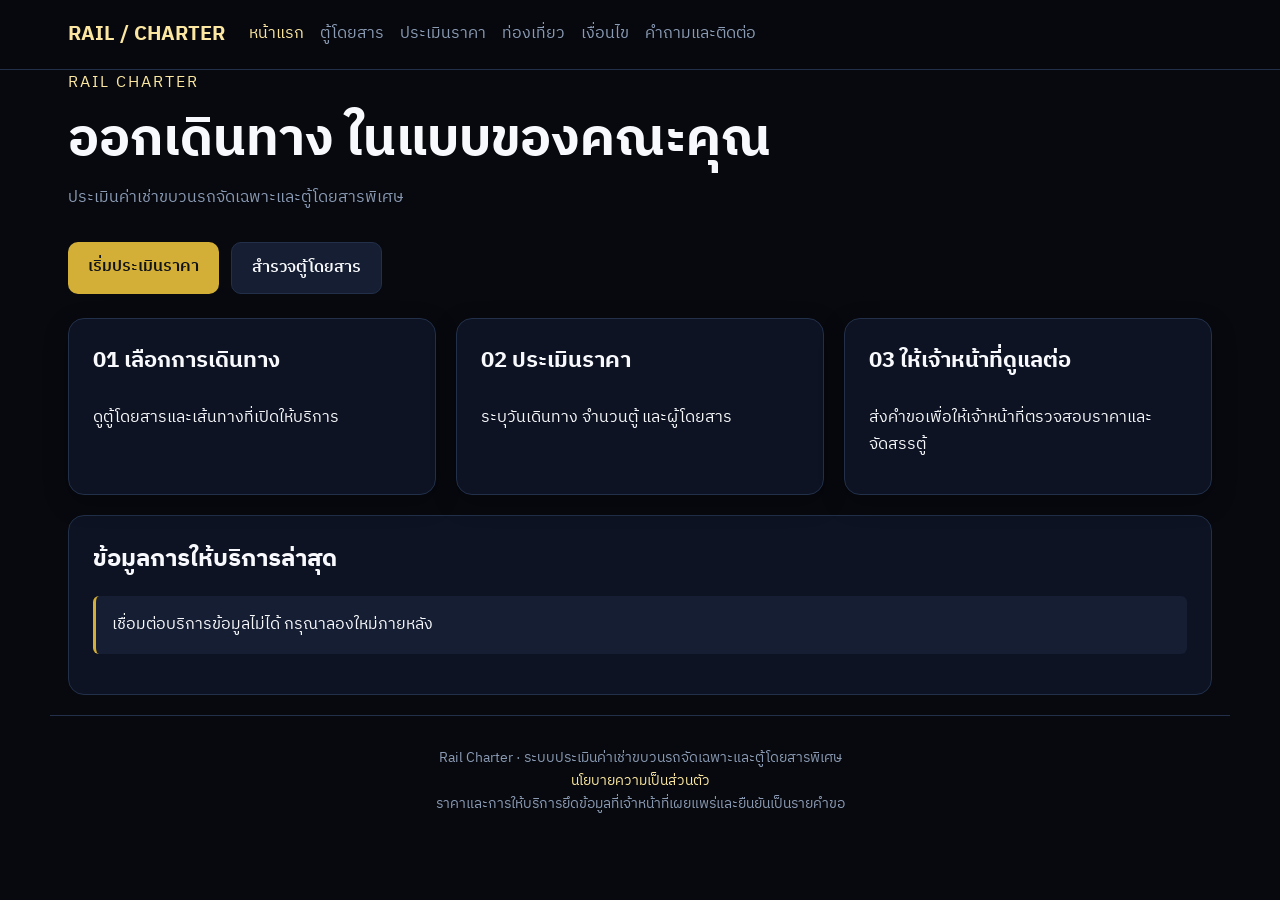
<file: index.html>
<!doctype html><html lang="th"><head><meta charset="UTF-8"><meta name="viewport" content="width=device-width,initial-scale=1"><meta name="referrer" content="no-referrer"><meta name="description" content="ประเมินค่าเช่าขบวนรถจัดเฉพาะและตู้โดยสารพิเศษ"><title>ออกเดินทาง ในแบบของคณะคุณ | Rail Charter</title><link href="https://fonts.googleapis.com/css2?family=IBM+Plex+Sans+Thai:wght@400;500;600;700&display=swap" rel="stylesheet"><link rel="stylesheet" href="assets/css/base.css"><link rel="stylesheet" href="assets/css/components.css"><link rel="stylesheet" href="assets/css/print.css"><script type="module" src="assets/js/layout.js"></script><script type="module" src="assets/js/pages/home.js"></script></head><body><a class="skip" href="#main">ข้ามไปเนื้อหา</a><header id="site-header"></header><main id="main" class="wrap"><div class="page-intro"><span class="eyebrow">RAIL CHARTER</span><h1>ออกเดินทาง ในแบบของคณะคุณ</h1><p>ประเมินค่าเช่าขบวนรถจัดเฉพาะและตู้โดยสารพิเศษ</p></div><div class="actions"><a class="button" href="estimate.html">เริ่มประเมินราคา</a><a class="button secondary" href="carriages.html">สำรวจตู้โดยสาร</a></div><div class="cards"><article class="card"><h2>01 เลือกการเดินทาง</h2><p>ดูตู้โดยสารและเส้นทางที่เปิดให้บริการ</p></article><article class="card"><h2>02 ประเมินราคา</h2><p>ระบุวันเดินทาง จำนวนตู้ และผู้โดยสาร</p></article><article class="card"><h2>03 ให้เจ้าหน้าที่ดูแลต่อ</h2><p>ส่งคำขอเพื่อให้เจ้าหน้าที่ตรวจสอบราคาและจัดสรรตู้</p></article></div><section class="panel"><h2>ข้อมูลการให้บริการล่าสุด</h2><div id="published" role="status">กำลังโหลด…</div></section></main><footer id="site-footer" class="wrap"></footer></body></html>
</file>
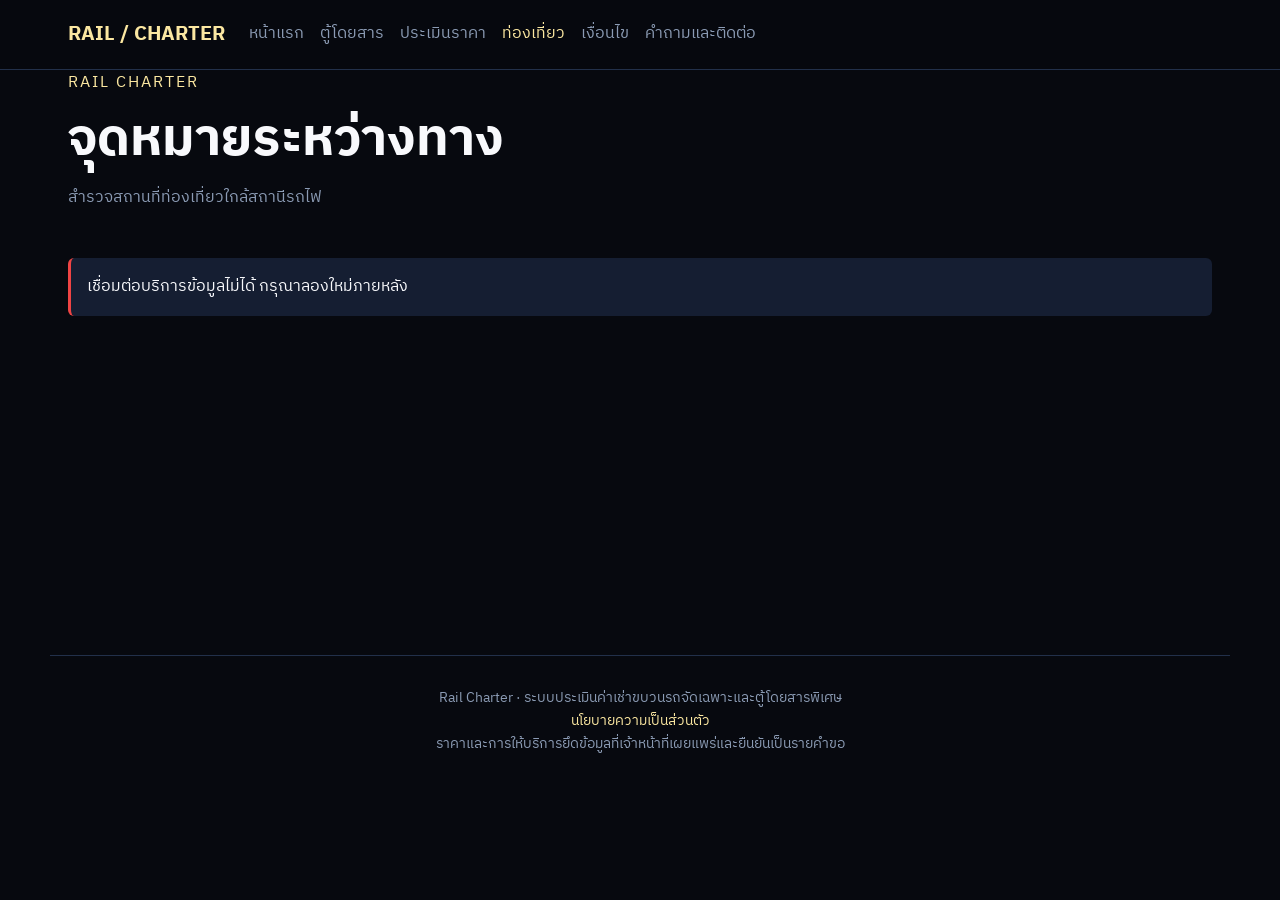
<file: attractions.html>
<!doctype html><html lang="th"><head><meta charset="UTF-8"><meta name="viewport" content="width=device-width,initial-scale=1"><meta name="referrer" content="no-referrer"><meta name="description" content="สำรวจสถานที่ท่องเที่ยวใกล้สถานีรถไฟ"><title>จุดหมายระหว่างทาง | Rail Charter</title><link href="https://fonts.googleapis.com/css2?family=IBM+Plex+Sans+Thai:wght@400;500;600;700&display=swap" rel="stylesheet"><link rel="stylesheet" href="assets/css/base.css"><link rel="stylesheet" href="assets/css/components.css"><link rel="stylesheet" href="assets/css/print.css"><script type="module" src="assets/js/layout.js"></script><script type="module" src="assets/js/pages/attractions.js"></script></head><body><a class="skip" href="#main">ข้ามไปเนื้อหา</a><header id="site-header"></header><main id="main" class="wrap"><div class="page-intro"><span class="eyebrow">RAIL CHARTER</span><h1>จุดหมายระหว่างทาง</h1><p>สำรวจสถานที่ท่องเที่ยวใกล้สถานีรถไฟ</p></div><div id="places" class="cards" role="status">กำลังโหลดสถานที่ท่องเที่ยว…</div></main><footer id="site-footer" class="wrap"></footer></body></html>
</file>
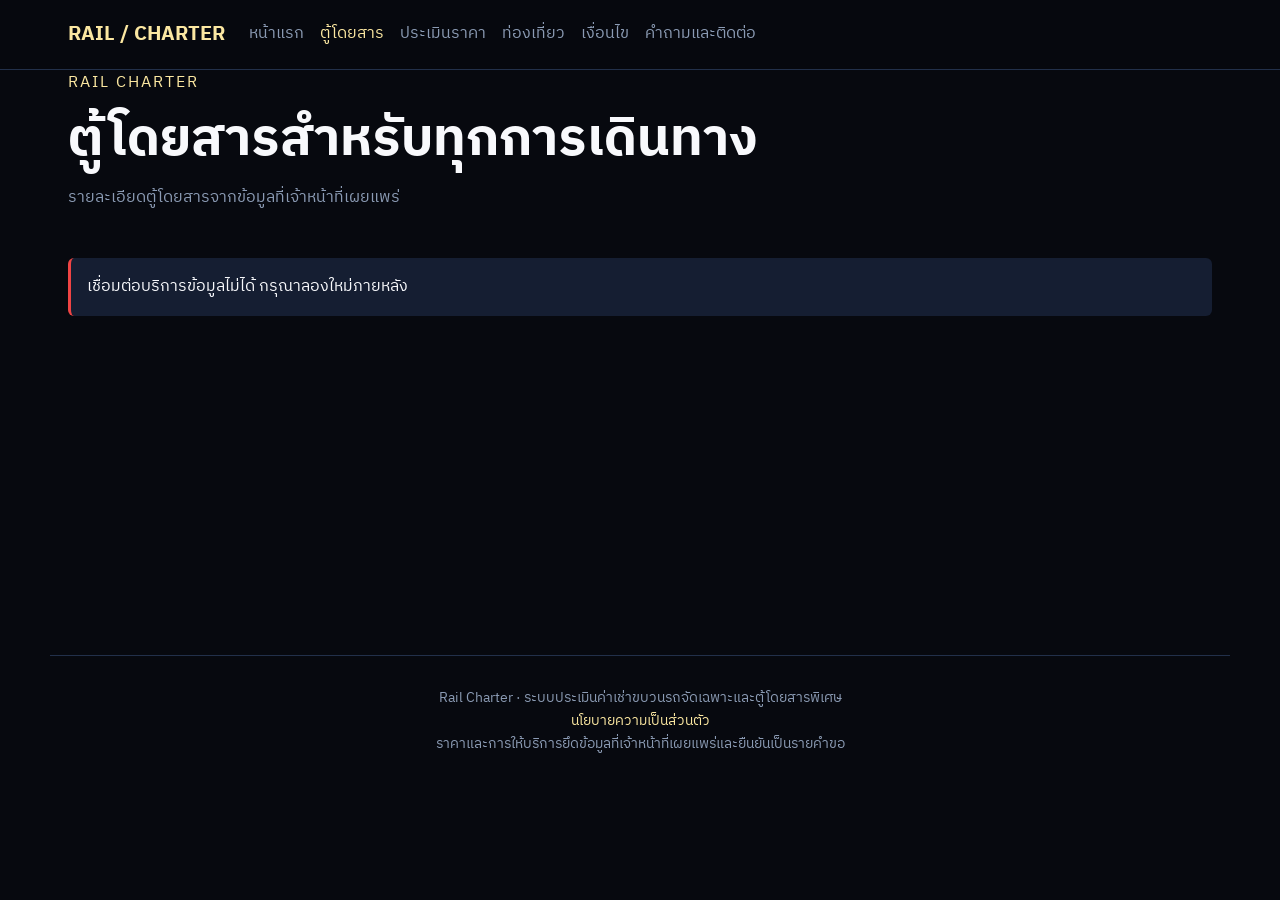
<file: carriages.html>
<!doctype html><html lang="th"><head><meta charset="UTF-8"><meta name="viewport" content="width=device-width,initial-scale=1"><meta name="referrer" content="no-referrer"><meta name="description" content="รายละเอียดตู้โดยสารจากข้อมูลที่เจ้าหน้าที่เผยแพร่"><title>ตู้โดยสารสำหรับทุกการเดินทาง | Rail Charter</title><link href="https://fonts.googleapis.com/css2?family=IBM+Plex+Sans+Thai:wght@400;500;600;700&display=swap" rel="stylesheet"><link rel="stylesheet" href="assets/css/base.css"><link rel="stylesheet" href="assets/css/components.css"><link rel="stylesheet" href="assets/css/print.css"><script type="module" src="assets/js/layout.js"></script><script type="module" src="assets/js/pages/carriages.js"></script></head><body><a class="skip" href="#main">ข้ามไปเนื้อหา</a><header id="site-header"></header><main id="main" class="wrap"><div class="page-intro"><span class="eyebrow">RAIL CHARTER</span><h1>ตู้โดยสารสำหรับทุกการเดินทาง</h1><p>รายละเอียดตู้โดยสารจากข้อมูลที่เจ้าหน้าที่เผยแพร่</p></div><div id="catalog" class="cards" role="status">กำลังโหลดข้อมูลตู้โดยสาร…</div></main><footer id="site-footer" class="wrap"></footer></body></html>
</file>
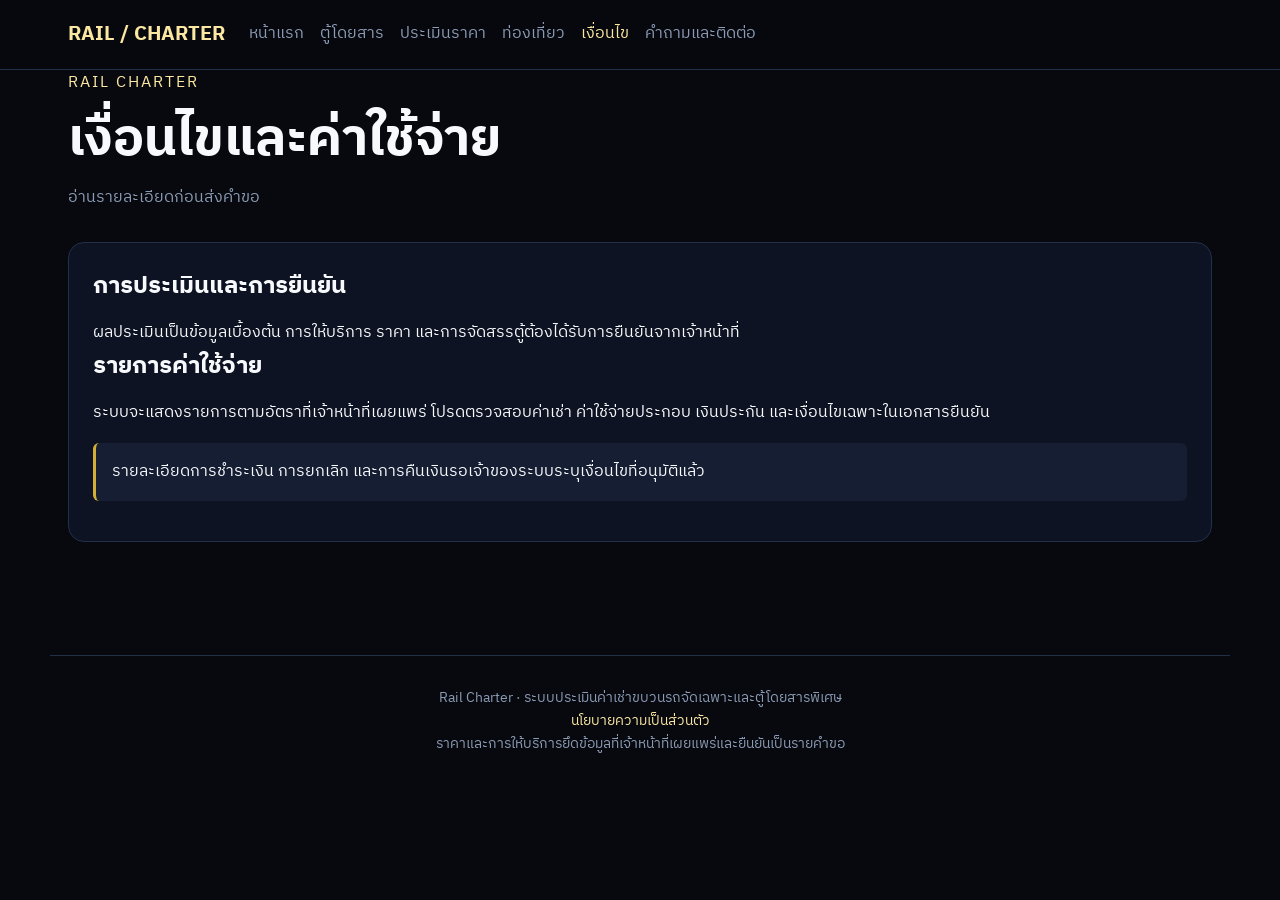
<file: conditions.html>
<!doctype html><html lang="th"><head><meta charset="UTF-8"><meta name="viewport" content="width=device-width,initial-scale=1"><meta name="referrer" content="no-referrer"><meta name="description" content="อ่านรายละเอียดก่อนส่งคำขอ"><title>เงื่อนไขและค่าใช้จ่าย | Rail Charter</title><link href="https://fonts.googleapis.com/css2?family=IBM+Plex+Sans+Thai:wght@400;500;600;700&display=swap" rel="stylesheet"><link rel="stylesheet" href="assets/css/base.css"><link rel="stylesheet" href="assets/css/components.css"><link rel="stylesheet" href="assets/css/print.css"><script type="module" src="assets/js/layout.js"></script></head><body><a class="skip" href="#main">ข้ามไปเนื้อหา</a><header id="site-header"></header><main id="main" class="wrap"><div class="page-intro"><span class="eyebrow">RAIL CHARTER</span><h1>เงื่อนไขและค่าใช้จ่าย</h1><p>อ่านรายละเอียดก่อนส่งคำขอ</p></div><section class="panel"><h2>การประเมินและการยืนยัน</h2><p>ผลประเมินเป็นข้อมูลเบื้องต้น การให้บริการ ราคา และการจัดสรรตู้ต้องได้รับการยืนยันจากเจ้าหน้าที่</p><h2>รายการค่าใช้จ่าย</h2><p>ระบบจะแสดงรายการตามอัตราที่เจ้าหน้าที่เผยแพร่ โปรดตรวจสอบค่าเช่า ค่าใช้จ่ายประกอบ เงินประกัน และเงื่อนไขเฉพาะในเอกสารยืนยัน</p><div class="notice">รายละเอียดการชำระเงิน การยกเลิก และการคืนเงินรอเจ้าของระบบระบุเงื่อนไขที่อนุมัติแล้ว</div></section></main><footer id="site-footer" class="wrap"></footer></body></html>
</file>
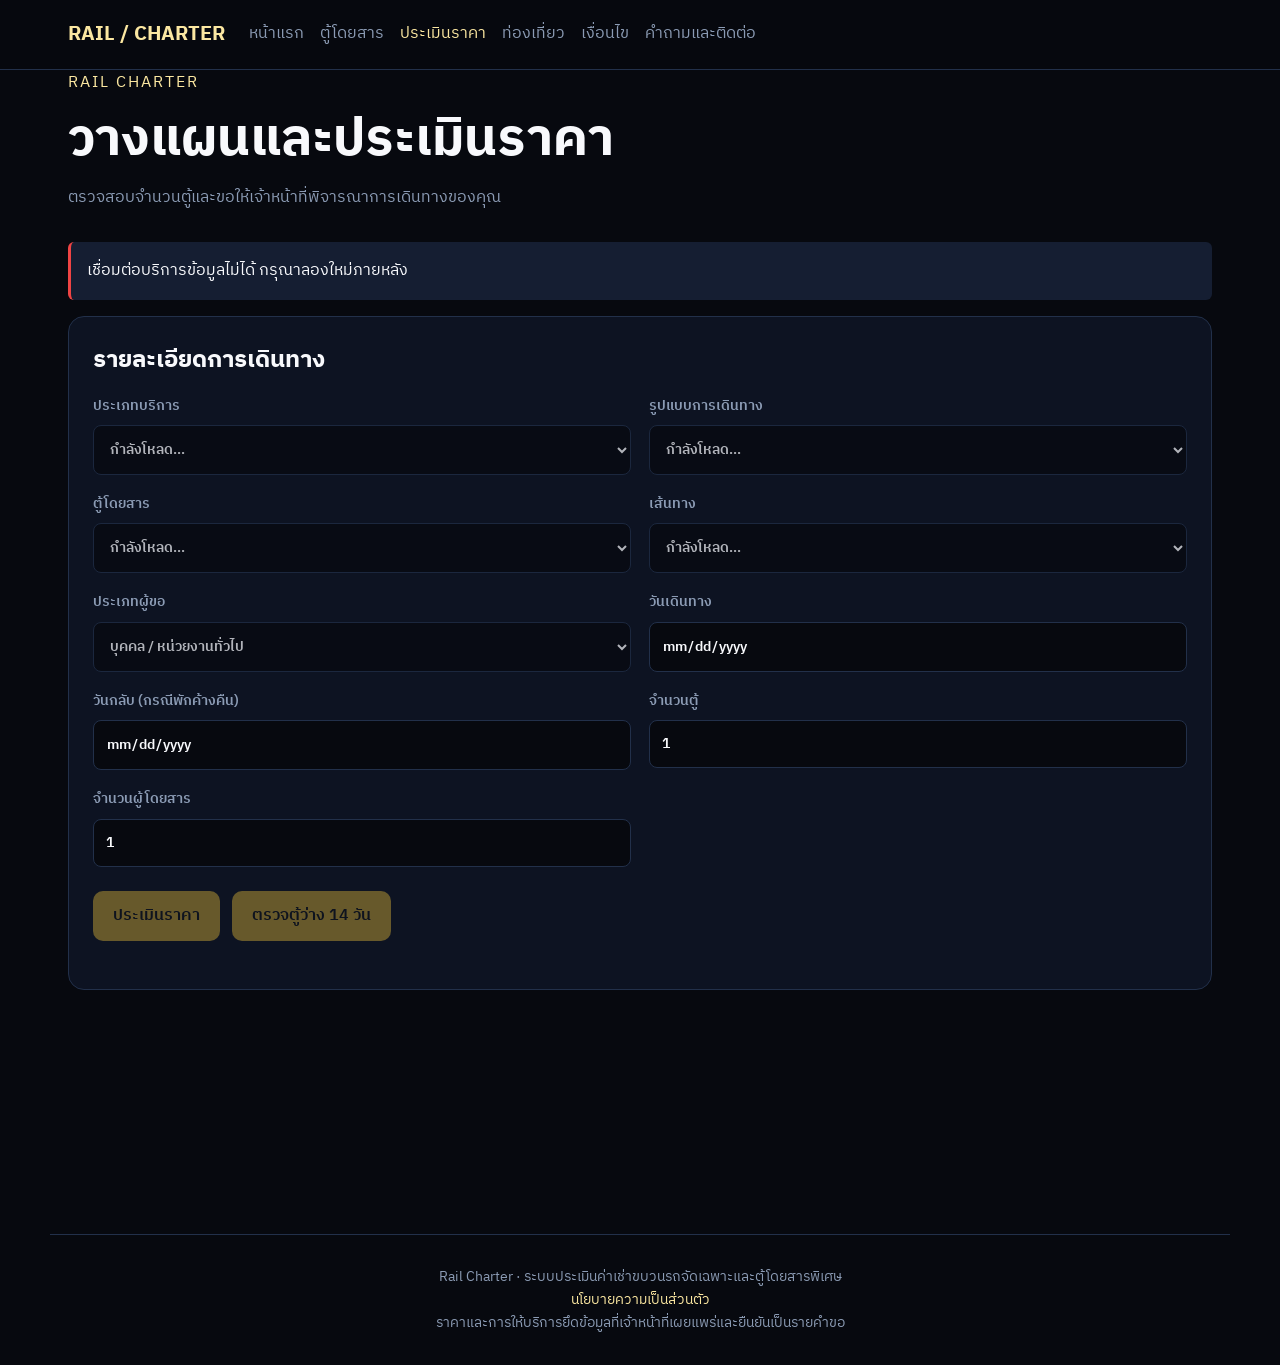
<file: estimate.html>
<!doctype html><html lang="th"><head><meta charset="UTF-8"><meta name="viewport" content="width=device-width,initial-scale=1"><meta name="referrer" content="no-referrer"><meta name="description" content="ตรวจสอบจำนวนตู้และขอให้เจ้าหน้าที่พิจารณาการเดินทางของคุณ"><title>วางแผนและประเมินราคา | Rail Charter</title><link href="https://fonts.googleapis.com/css2?family=IBM+Plex+Sans+Thai:wght@400;500;600;700&display=swap" rel="stylesheet"><link rel="stylesheet" href="assets/css/base.css"><link rel="stylesheet" href="assets/css/components.css"><link rel="stylesheet" href="assets/css/print.css"><script type="module" src="assets/js/layout.js"></script><script type="module" src="assets/js/pages/estimate.js"></script></head><body><a class="skip" href="#main">ข้ามไปเนื้อหา</a><header id="site-header"></header><main id="main" class="wrap"><div class="page-intro"><span class="eyebrow">RAIL CHARTER</span><h1>วางแผนและประเมินราคา</h1><p>ตรวจสอบจำนวนตู้และขอให้เจ้าหน้าที่พิจารณาการเดินทางของคุณ</p></div><div id="connection" role="status">กำลังโหลดข้อมูล…</div><form id="estimate-form" class="panel"><fieldset disabled><legend><h2>รายละเอียดการเดินทาง</h2></legend><div class="fields"><label>ประเภทบริการ<select name="service" required><option value="">กำลังโหลด…</option></select></label><label>รูปแบบการเดินทาง<select name="trip" required><option value="">กำลังโหลด…</option></select></label><label>ตู้โดยสาร<select name="carriageId" required><option value="">กำลังโหลด…</option></select></label><label>เส้นทาง<select name="routeId" required><option value="">กำลังโหลด…</option></select></label><label>ประเภทผู้ขอ<select name="customerType" required><option value="GENERAL">บุคคล / หน่วยงานทั่วไป</option><option value="EXEMPT">ขอให้เจ้าหน้าที่พิจารณาสิทธิ์ยกเว้น</option></select></label><label>วันเดินทาง<input type="date" name="date" required></label><label>วันกลับ (กรณีพักค้างคืน)<input type="date" name="returnDate"></label><label>จำนวนตู้<input type="number" name="count" min="1" max="500" value="1" required></label><label>จำนวนผู้โดยสาร<input type="number" name="passengers" min="1" max="100000" value="1" required></label></div><div class="actions"><button id="calculate">ประเมินราคา</button><button type="button" id="check-calendar">ตรวจตู้ว่าง 14 วัน</button></div></fieldset></form><section id="calendar" aria-live="polite"></section><section id="result" aria-live="polite"></section><form id="request-form" class="panel" hidden><h2>ส่งคำขอให้เจ้าหน้าที่ตรวจสอบ</h2><div class="fields"><label>ชื่อผู้ติดต่อ<input type="text" name="name" maxlength="100" required></label><label>หน่วยงาน / คณะ (จำเป็นเมื่อขอพิจารณาสิทธิ์ยกเว้น)<input type="text" name="organisation" maxlength="150" ></label><label>เบอร์โทรศัพท์<input type="tel" name="phone" maxlength="20" required></label><label>อีเมล<input type="email" name="email" maxlength="150" ></label><label>วัตถุประสงค์<input type="text" name="purpose" maxlength="300" ></label></div><label><input type="checkbox" name="consent" required>ยินยอมให้ใช้ข้อมูลติดต่อเพื่อประสานงานตาม <a href="privacy.html" target="_blank" rel="noopener">นโยบายความเป็นส่วนตัว</a></label><div class="actions"><button>ส่งคำขอ</button></div></form><div id="pending" role="status"></div></main><footer id="site-footer" class="wrap"></footer></body></html>
</file>
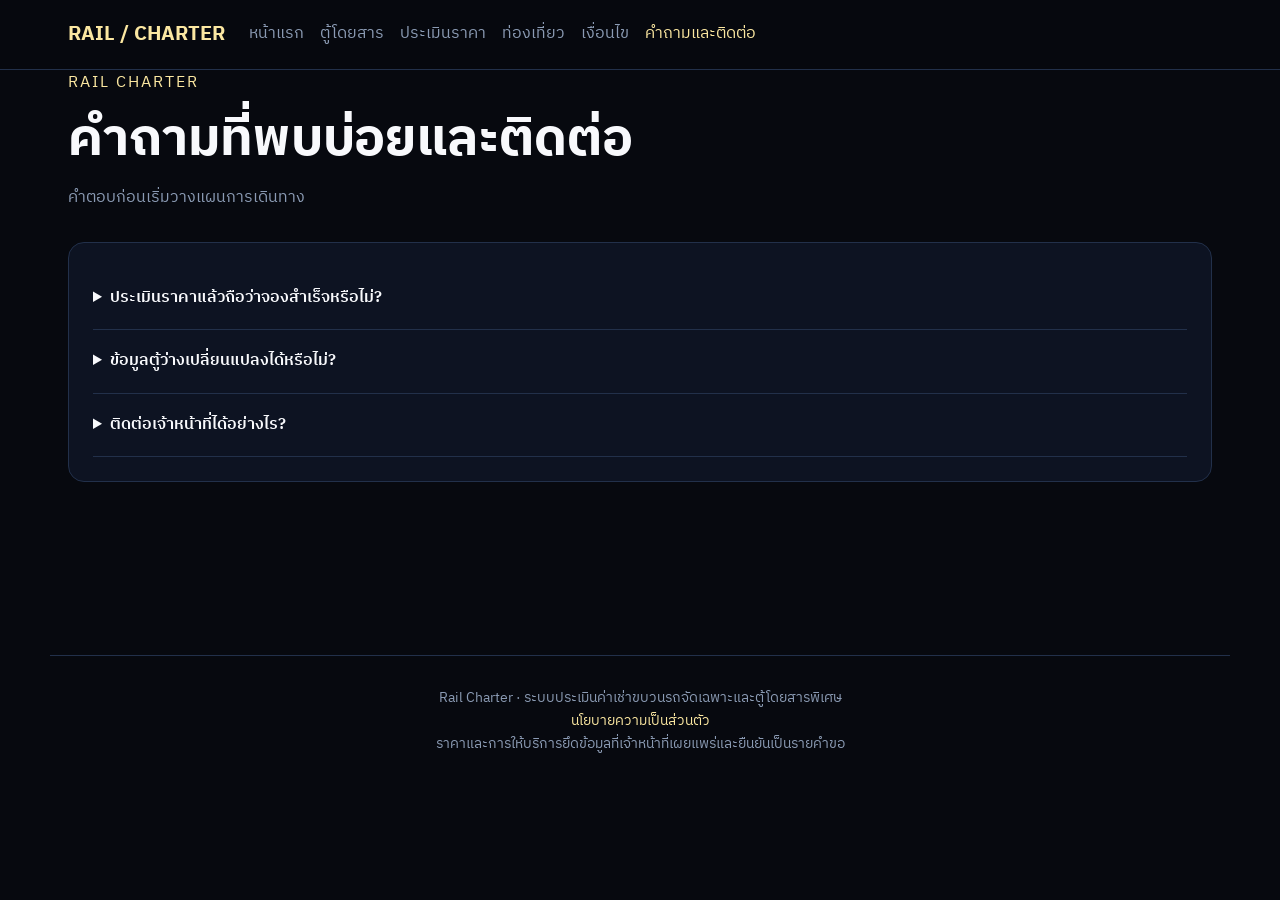
<file: faq.html>
<!doctype html><html lang="th"><head><meta charset="UTF-8"><meta name="viewport" content="width=device-width,initial-scale=1"><meta name="referrer" content="no-referrer"><meta name="description" content="คำตอบก่อนเริ่มวางแผนการเดินทาง"><title>คำถามที่พบบ่อยและติดต่อ | Rail Charter</title><link href="https://fonts.googleapis.com/css2?family=IBM+Plex+Sans+Thai:wght@400;500;600;700&display=swap" rel="stylesheet"><link rel="stylesheet" href="assets/css/base.css"><link rel="stylesheet" href="assets/css/components.css"><link rel="stylesheet" href="assets/css/print.css"><script type="module" src="assets/js/layout.js"></script></head><body><a class="skip" href="#main">ข้ามไปเนื้อหา</a><header id="site-header"></header><main id="main" class="wrap"><div class="page-intro"><span class="eyebrow">RAIL CHARTER</span><h1>คำถามที่พบบ่อยและติดต่อ</h1><p>คำตอบก่อนเริ่มวางแผนการเดินทาง</p></div><section class="panel"><details><summary>ประเมินราคาแล้วถือว่าจองสำเร็จหรือไม่?</summary><p>ต้องรอเจ้าหน้าที่ตรวจสอบ ยืนยันราคา และจัดสรรตู้ให้คำขอของคุณก่อน</p></details><details><summary>ข้อมูลตู้ว่างเปลี่ยนแปลงได้หรือไม่?</summary><p>จำนวนตู้ว่างเป็นข้อมูลขณะตรวจสอบ เจ้าหน้าที่จะตรวจอีกครั้งก่อนจัดสรร</p></details><details><summary>ติดต่อเจ้าหน้าที่ได้อย่างไร?</summary><p>เจ้าของระบบต้องระบุช่องทางติดต่อที่ได้รับอนุมัติก่อนเปิดรับคำขอจริง</p></details></section></main><footer id="site-footer" class="wrap"></footer></body></html>
</file>
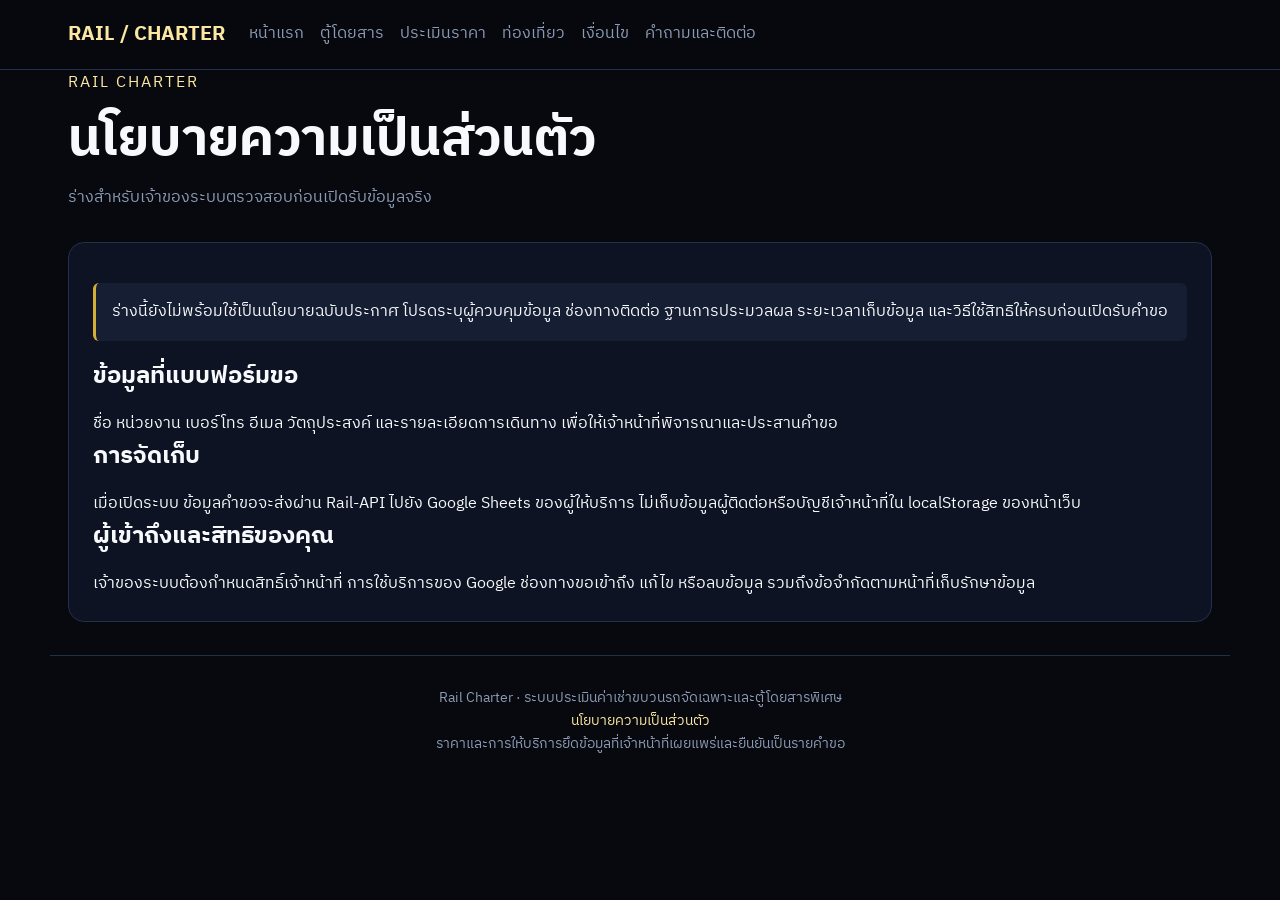
<file: privacy.html>
<!doctype html><html lang="th"><head><meta charset="UTF-8"><meta name="viewport" content="width=device-width,initial-scale=1"><meta name="referrer" content="no-referrer"><meta name="description" content="ร่างสำหรับเจ้าของระบบตรวจสอบก่อนเปิดรับข้อมูลจริง"><title>นโยบายความเป็นส่วนตัว | Rail Charter</title><link href="https://fonts.googleapis.com/css2?family=IBM+Plex+Sans+Thai:wght@400;500;600;700&display=swap" rel="stylesheet"><link rel="stylesheet" href="assets/css/base.css"><link rel="stylesheet" href="assets/css/components.css"><link rel="stylesheet" href="assets/css/print.css"><script type="module" src="assets/js/layout.js"></script></head><body><a class="skip" href="#main">ข้ามไปเนื้อหา</a><header id="site-header"></header><main id="main" class="wrap"><div class="page-intro"><span class="eyebrow">RAIL CHARTER</span><h1>นโยบายความเป็นส่วนตัว</h1><p>ร่างสำหรับเจ้าของระบบตรวจสอบก่อนเปิดรับข้อมูลจริง</p></div><section class="panel"><div class="notice">ร่างนี้ยังไม่พร้อมใช้เป็นนโยบายฉบับประกาศ โปรดระบุผู้ควบคุมข้อมูล ช่องทางติดต่อ ฐานการประมวลผล ระยะเวลาเก็บข้อมูล และวิธีใช้สิทธิให้ครบก่อนเปิดรับคำขอ</div><h2>ข้อมูลที่แบบฟอร์มขอ</h2><p>ชื่อ หน่วยงาน เบอร์โทร อีเมล วัตถุประสงค์ และรายละเอียดการเดินทาง เพื่อให้เจ้าหน้าที่พิจารณาและประสานคำขอ</p><h2>การจัดเก็บ</h2><p>เมื่อเปิดระบบ ข้อมูลคำขอจะส่งผ่าน Rail-API ไปยัง Google Sheets ของผู้ให้บริการ ไม่เก็บข้อมูลผู้ติดต่อหรือบัญชีเจ้าหน้าที่ใน localStorage ของหน้าเว็บ</p><h2>ผู้เข้าถึงและสิทธิของคุณ</h2><p>เจ้าของระบบต้องกำหนดสิทธิ์เจ้าหน้าที่ การใช้บริการของ Google ช่องทางขอเข้าถึง แก้ไข หรือลบข้อมูล รวมถึงข้อจำกัดตามหน้าที่เก็บรักษาข้อมูล</p></section></main><footer id="site-footer" class="wrap"></footer></body></html>
</file>
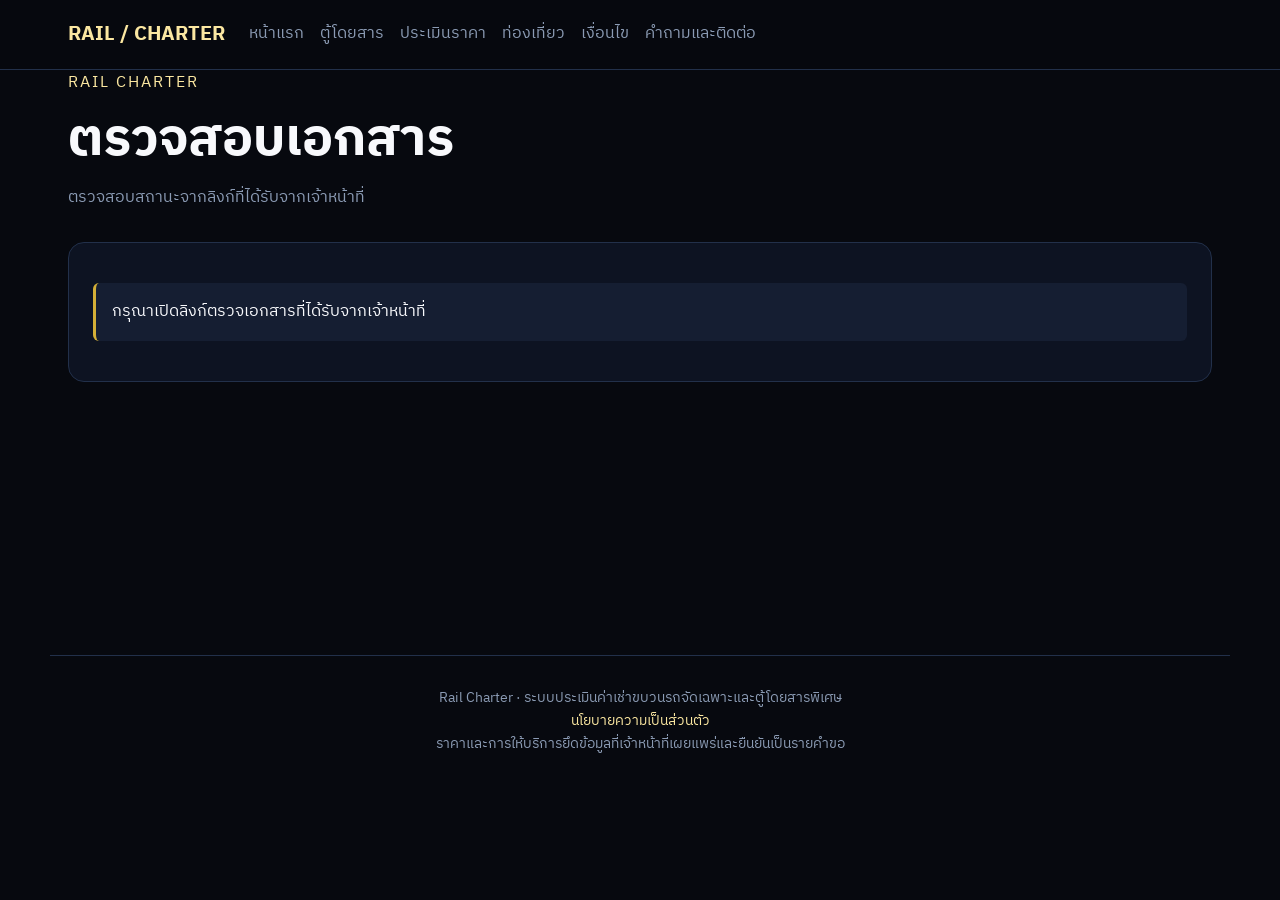
<file: verify.html>
<!doctype html><html lang="th"><head><meta charset="UTF-8"><meta name="viewport" content="width=device-width,initial-scale=1"><meta name="referrer" content="no-referrer"><meta name="description" content="ตรวจสอบสถานะจากลิงก์ที่ได้รับจากเจ้าหน้าที่"><title>ตรวจสอบเอกสาร | Rail Charter</title><link href="https://fonts.googleapis.com/css2?family=IBM+Plex+Sans+Thai:wght@400;500;600;700&display=swap" rel="stylesheet"><link rel="stylesheet" href="assets/css/base.css"><link rel="stylesheet" href="assets/css/components.css"><link rel="stylesheet" href="assets/css/print.css"><script type="module" src="assets/js/layout.js"></script><script type="module" src="assets/js/pages/verify.js"></script></head><body><a class="skip" href="#main">ข้ามไปเนื้อหา</a><header id="site-header"></header><main id="main" class="wrap"><div class="page-intro"><span class="eyebrow">RAIL CHARTER</span><h1>ตรวจสอบเอกสาร</h1><p>ตรวจสอบสถานะจากลิงก์ที่ได้รับจากเจ้าหน้าที่</p></div><section id="document" class="panel" role="status">กำลังตรวจสอบ…</section><button id="print" class="noprint" hidden>พิมพ์สถานะเอกสาร</button></main><footer id="site-footer" class="wrap"></footer></body></html>
</file>
<file: assets/css/base.css>
:root {
  --bg: #07090f;
  --panel: #0d1322;
  --panel2: #151e32;
  --line: #22304a;
  --txt: #f8f9fc;
  --mut: #8b9bb4;
  --gold: #d4af37;
  --gold2: #fbe7a1;
  --grn: #10b981;
  --red: #ef4444;
  --blue: #3b82f6;
  --r: 16px;
}
*{box-sizing:border-box;margin:0;padding:0}
body{font-family:'IBM Plex Sans Thai',system-ui,sans-serif;background:var(--bg);color:var(--txt);line-height:1.65}
a{color:inherit;text-decoration:none}
img{max-width:100%;display:block}
.wrap{max-width:1180px;margin:0 auto;padding:0 18px}
/* ---------- NAV ---------- */
header{position:sticky;top:0;z-index:50;background:rgba(7,9,15,.92);backdrop-filter:blur(10px);border-bottom:1px solid var(--line)}
.nav{display:flex;align-items:center;gap:8px;height:64px}
.logo{font-weight:700;font-size:19px;display:flex;align-items:center;gap:8px;margin-right:auto}
.logo span{color:var(--gold)}
.nav a.lk{padding:8px 13px;border-radius:9px;color:var(--mut);font-size:14.5px;font-weight:500}
.nav a.lk:hover,.nav a.lk.on{color:var(--txt);background:var(--panel2)}
.burger{display:none;background:var(--panel2);border:1px solid var(--line);color:var(--txt);padding:8px 12px;border-radius:9px;cursor:pointer}
/* ---------- BUTTONS ---------- */
.btn{display:inline-flex;align-items:center;justify-content:center;gap:8px;padding:11px 20px;border-radius:11px;border:1px solid transparent;font-family:inherit;font-size:15px;font-weight:600;cursor:pointer;transition:.18s}
.btn-g {background: linear-gradient(135deg, var(--gold), #b58500); color: #1a1500; box-shadow: 0 8px 20px rgba(212, 175, 55, 0.2); border: 1px solid #e5c158;}
.btn-g:hover {filter: brightness(1.15); transform: translateY(-2px); box-shadow: 0 12px 25px rgba(212, 175, 55, 0.35);}
.btn-o {background: rgba(255,255,255,0.02); border-color: var(--line); color: var(--txt); backdrop-filter: blur(4px);}
.btn-o:hover{background:var(--panel2);border-color:var(--gold)}
.btn-d{background:#3a1620;border:1px solid #6b2230;color:var(--red)}
.btn-s{padding:7px 13px;font-size:13.5px;border-radius:9px}
/* ---------- HERO ---------- */
.hero {
  position: relative;
  overflow: hidden;
  border-bottom: 1px solid var(--line);
  background: radial-gradient(800px 500px at 80% 0%, rgba(212, 175, 55, 0.12), transparent 70%),
              radial-gradient(800px 500px at 20% 100%, rgba(59, 130, 246, 0.08), transparent 70%), 
              var(--bg);
}
.hero-in{display:grid;grid-template-columns:1.05fr .95fr;gap:40px;align-items:center;padding:62px 0 70px}
.tagpill{display:inline-flex;align-items:center;gap:7px;background:rgba(212,175,55,.12);border:1px solid rgba(212,175,55,.35);color:var(--gold2);padding:6px 13px;border-radius:999px;font-size:13px;font-weight:600;margin-bottom:16px}
.hero h1{font-size:46px;line-height:1.2;font-weight:700;letter-spacing:-0.2px}
.hero h1 em{font-style:normal;color:var(--gold);}
.hero p{color:var(--mut);margin:16px 0 26px;font-size:16.5px;max-width:540px}
.hero-cta{display:flex;gap:12px;flex-wrap:wrap}
.train-art{background:linear-gradient(160deg,#131b2f,#070a12);border:1px solid var(--line);border-radius:24px;padding:26px;box-shadow:0 30px 60px rgba(0,0,0,0.7)}
.train-art .win{display:grid;grid-template-columns:repeat(4,1fr);gap:9px;margin:14px 0}
.train-art .win i{height:44px;border-radius:7px;background:linear-gradient(180deg,#2b4370,#16233c);border:1px solid #31466e;display:block}
.rail{height:6px;background:repeating-linear-gradient(90deg,#2a3a5c 0 16px,transparent 16px 26px);border-radius:4px;margin-top:16px}
/* ---------- FEATURES ---------- */
.feat{display:grid;grid-template-columns:repeat(4,1fr);gap:16px;margin:-36px 0 0;position:relative;z-index:2}
.fcard{background:var(--panel);border:1px solid var(--line);border-radius:var(--r);padding:18px}
.fcard b{display:block;font-size:15px;margin:8px 0 3px}
.fcard small{color:var(--mut);font-size:13px}
.ico{width:40px;height:40px;border-radius:11px;display:grid;place-items:center;font-size:19px;background:var(--panel2);border:1px solid var(--line)}
/* ---------- SECTION ---------- */
section{padding:56px 0}
.sec-h{display:flex;align-items:flex-end;justify-content:space-between;gap:16px;margin-bottom:24px;flex-wrap:wrap}
.sec-h h2{font-size:27px;font-weight:700}
.sec-h p{color:var(--mut);font-size:14.5px;margin-top:4px}
/* ---------- CARDS ---------- */
.grid3{display:grid;grid-template-columns:repeat(3,1fr);gap:18px}
.grid2{display:grid;grid-template-columns:repeat(2,1fr);gap:18px}
.card{background:var(--panel);border:1px solid rgba(255,255,255,0.06);border-radius:var(--r);overflow:hidden;display:flex;flex-direction:column;box-shadow:0 8px 24px rgba(0,0,0,0.3);transition:all 0.3s ease}
.card:hover{border-color:rgba(212,175,55,0.4);transform:translateY(-5px);box-shadow:0 20px 40px rgba(0,0,0,0.5), 0 0 20px rgba(212,175,55,0.15)}
.thumb{height:172px;background:linear-gradient(135deg,#1a253c,#0a0f1a);display:grid;place-items:center;font-size:46px;position:relative;overflow:hidden}
.thumb img{height:100%;width:100%;object-fit:cover}
.badge{position:absolute;top:11px;left:11px;background:rgba(13,19,34,0.9);border:1px solid var(--gold);color:var(--gold);font-size:12px;font-weight:600;padding:4px 10px;border-radius:999px;backdrop-filter:blur(5px)}
.card-b{padding:16px;display:flex;flex-direction:column;gap:11px;flex:1}
.card-b h3{font-size:17.5px;font-weight:700}
.cap{display:flex;gap:14px;flex-wrap:wrap;color:var(--mut);font-size:13.5px}
.cap i{font-style:normal}
.fx{display:flex;gap:6px;flex-wrap:wrap}
.chip{background:var(--panel2);border:1px solid var(--line);color:var(--mut);font-size:12px;padding:4px 9px;border-radius:8px}
.price{margin-top:auto;padding-top:11px;border-top:1px dashed var(--line);display:flex;align-items:baseline;gap:6px}
.price b{color:var(--gold);font-size:21px}
.price small{color:var(--mut);font-size:12.5px}
.card-act{display:flex;gap:8px}
.card-act .btn{flex:1}
/* ---------- FORM ---------- */
.panel{background:var(--panel);border:1px solid var(--line);border-radius:var(--r);padding:22px}
.frow{display:grid;grid-template-columns:repeat(2,1fr);gap:16px}
.fg{display:flex;flex-direction:column;gap:7px;margin-bottom:16px;position:relative}
label{font-size:13.5px;font-weight:600;color:var(--mut)}
input,select,textarea{font-family:inherit;font-size:15px;color:var(--txt);background:var(--panel2);border:1px solid var(--line);border-radius:11px;padding:11px 13px;width:100%;outline:none;transition:.15s}
input:focus,select:focus,textarea:focus{border-color:var(--gold);box-shadow:0 0 0 3px rgba(212,175,55,.14)}
select option{background:var(--panel2)}
.drop{position:absolute;top:100%;left:0;right:0;z-index:30;background:var(--panel2);border:1px solid var(--line);border-radius:11px;margin-top:5px;max-height:240px;overflow:auto;box-shadow:0 18px 40px rgba(0,0,0,.55)}
.drop div{padding:10px 13px;cursor:pointer;font-size:14.5px;display:flex;justify-content:space-between;gap:10px}
.drop div:hover{background:#22335a}
.drop div small{color:var(--mut)}
.radios{display:grid;grid-template-columns:1fr 1fr;gap:11px}
.radio{display:flex;gap:11px;align-items:flex-start;padding:13px;border:1px solid var(--line);border-radius:12px;background:var(--panel2);cursor:pointer;transition:.15s}
.radio:hover{border-color:#3a527e}
.radio.on{border-color:var(--gold);background:rgba(212,175,55,.09)}
.radio b{font-size:14.5px;display:block}
.radio small{color:var(--mut);font-size:12.5px}
.cks{display:grid;grid-template-columns:repeat(3,1fr);gap:9px}
.ck{display:flex;gap:8px;align-items:center;font-size:13.5px;color:var(--mut);background:var(--panel2);border:1px solid var(--line);padding:9px 11px;border-radius:10px;cursor:pointer}
.ck input{width:auto}
/* ---------- RESULT ---------- */
.bill{background:var(--panel);border:1px solid var(--line);border-radius:var(--r);overflow:hidden}
.bill-h{padding:20px 22px;background:linear-gradient(135deg,#1b2942,#111a2e);border-bottom:1px solid var(--line);display:flex;justify-content:space-between;gap:16px;flex-wrap:wrap;align-items:center}
.route{display:flex;align-items:center;gap:12px;font-size:19px;font-weight:700;flex-wrap:wrap}
.route .ar{color:var(--gold)}
table.bt{width:100%;border-collapse:collapse;font-size:14.5px}
table.bt th,table.bt td{padding:12px 22px;border-bottom:1px solid var(--line);text-align:left}
table.bt th{color:var(--mut);font-size:12.5px;text-transform:uppercase;letter-spacing:.6px;background:var(--panel2)}
table.bt td.n{text-align:right;font-variant-numeric:tabular-nums}
table.bt tr.sum td{font-weight:700;font-size:19px;color:var(--gold);background:rgba(212,175,55,.07);border-bottom:none}
.note{background:rgba(255,107,107,.08);border:1px solid rgba(255,107,107,.3);color:#ffc2c2;border-radius:12px;padding:14px 16px;font-size:13.5px;margin-top:18px}
.stat{display:grid;grid-template-columns:repeat(4,1fr);gap:14px;margin-bottom:20px}
.stat .fcard b{font-size:24px;color:var(--gold)}
/* ---------- ADMIN ---------- */
.tabs{display:flex;gap:7px;flex-wrap:wrap;border-bottom:1px solid var(--line);margin-bottom:22px;padding-bottom:12px}
.tab{padding:9px 15px;border-radius:10px;background:var(--panel);border:1px solid var(--line);color:var(--mut);font-size:14px;font-weight:600;cursor:pointer}
.tab.on{background:linear-gradient(135deg,var(--gold),#b58500);color:#1a1500;border-color:transparent}
.tbl{width:100%;border-collapse:collapse;font-size:14px;background:var(--panel);border-radius:var(--r);overflow:hidden}
.tbl th,.tbl td{padding:11px 13px;border-bottom:1px solid var(--line);text-align:left;vertical-align:middle}
.tbl th{background:var(--panel2);color:var(--mut);font-size:12.5px;letter-spacing:.5px}
.tbl tr:last-child td{border-bottom:none}
.scroll{overflow-x:auto;border:1px solid var(--line);border-radius:var(--r)}
.modal{position:fixed;inset:0;background:rgba(5,9,18,.78);z-index:99;display:grid;place-items:center;padding:20px;backdrop-filter:blur(4px)}
.modal-in{background:var(--panel);border:1px solid var(--line);border-radius:18px;max-width:720px;width:100%;max-height:88vh;overflow:auto;padding:24px}
.mh{display:flex;justify-content:space-between;align-items:center;margin-bottom:18px}
.mh h3{font-size:20px}
.x{background:none;border:none;color:var(--mut);font-size:24px;cursor:pointer}
.toast{position:fixed;right:20px;bottom:20px;background:var(--grn);color:#052b21;padding:12px 18px;border-radius:12px;font-weight:600;z-index:200;box-shadow:0 12px 30px rgba(0,0,0,.4)}
.gal{display:grid;grid-template-columns:repeat(4,1fr);gap:10px}
.gal .g{height:96px;border-radius:10px;overflow:hidden;border:1px solid var(--line);background:var(--panel2);display:grid;place-items:center;font-size:28px;cursor:pointer}
.gbig{height:330px;border-radius:14px;overflow:hidden;border:1px solid var(--line);background:linear-gradient(135deg,#1a253c,#0a0f1a);display:grid;place-items:center;font-size:72px;margin-bottom:10px}
.gbig img{height:100%;width:100%;object-fit:cover}
ul.chk{list-style:none;display:grid;grid-template-columns:1fr 1fr;gap:9px}
ul.chk li{background:var(--panel2);border:1px solid var(--line);border-radius:10px;padding:10px 13px;font-size:14px}
ul.chk li::before{content:"✔";color:var(--grn);margin-right:8px;font-weight:700}
footer{border-top:1px solid var(--line);padding:30px 0;color:var(--mut);font-size:13.5px;text-align:center;margin-top:40px}
.hide{display:none!important}
@media(max-width:900px){
  .hero-in,.grid3,.grid2,.frow,.feat,.stat,.radios,.cks,ul.chk{grid-template-columns:1fr}
  .hero h1{font-size:31px}
  .nav .lk{display:none} .nav.open .lk{display:block}
  .nav{flex-wrap:wrap;height:auto;padding:12px 0} .burger{display:block}
  .nav.open{gap:6px} .nav.open .lk{width:100%}
  .gal{grid-template-columns:repeat(2,1fr)}
}
@media print{
  header,footer,.noprint{display:none!important}
  body{background:#fff;color:#000}
  .bill,.panel,.note{border-color:#bbb;background:#fff;color:#000}
  table.bt th{background:#eee;color:#000} table.bt tr.sum td{color:#000;background:#f6f6f6}
}
</file>
<file: assets/css/components.css>
body{font-size:16px}.navigation{display:flex;gap:24px;align-items:center;flex-wrap:wrap;padding-top:18px;padding-bottom:18px}.brand{color:var(--gold2);font-size:20px;font-weight:700}.nav-links{display:flex;flex-wrap:wrap;gap:16px}.nav-links a{color:var(--mut)}.nav-links a[aria-current=page]{color:var(--gold2)}main{min-height:65vh;padding:48px 0}.page-intro{max-width:760px;margin-bottom:30px}.page-intro h1{font-size:clamp(30px,5vw,52px);line-height:1.25;margin:12px 0}.page-intro p{color:var(--mut)}.eyebrow{color:var(--gold2);letter-spacing:2px}.cards{display:grid;grid-template-columns:repeat(auto-fit,minmax(260px,1fr));gap:20px}.card,.panel{background:var(--panel);border:1px solid var(--line);border-radius:16px;padding:24px;margin-bottom:20px}.card img{width:100%;aspect-ratio:16/10;object-fit:cover;border-radius:10px;margin-bottom:18px}.card h2{font-size:22px}.card p{margin:12px 0}.button,button{display:inline-block;border:0;border-radius:10px;padding:12px 20px;background:var(--gold);color:#10131a;font:inherit;font-weight:600;cursor:pointer}button:disabled{opacity:.45;cursor:not-allowed}.button.secondary{background:var(--panel2);color:var(--txt);border:1px solid var(--line)}.actions{display:flex;gap:12px;flex-wrap:wrap;margin:24px 0}.notice{border-left:3px solid var(--gold);padding:16px;background:var(--panel2);border-radius:6px;margin:16px 0}.error{border-color:var(--red)}fieldset{border:0;margin:0;padding:0}.fields{display:grid;grid-template-columns:repeat(2,minmax(0,1fr));gap:18px}label{display:block;font-weight:600}input,select,textarea{display:block;width:100%;margin-top:8px;padding:12px;background:var(--bg);color:var(--txt);border:1px solid var(--line);border-radius:8px;font:inherit}input[type=checkbox]{display:inline-block;width:auto;margin-right:8px}h2{margin-bottom:14px}details{padding:18px 0;border-bottom:1px solid var(--line)}summary{cursor:pointer;font-weight:600}a:focus-visible,button:focus-visible,input:focus-visible,select:focus-visible,textarea:focus-visible,summary:focus-visible{outline:3px solid var(--gold2);outline-offset:4px}.skip{position:absolute;left:-9999px}.skip:focus{left:16px;top:8px;background:var(--gold2);color:#000;padding:10px;z-index:99}#site-footer{padding:30px 18px;border-top:1px solid var(--line);color:var(--mut);font-size:14px}#site-footer a{color:var(--gold2)}.price{font-size:32px;color:var(--gold2)}[hidden]{display:none!important}@media(max-width:600px){.fields{grid-template-columns:1fr}main{padding-top:28px}.nav-links{gap:12px;font-size:14px}}
</file>
<file: assets/css/print.css>
@media print{header,footer,.noprint,.skip{display:none!important}body,main,.panel{background:white!important;color:black!important}main{padding:0}.panel{border:0}.notice{border:1px solid #999}a{color:black}.price{color:black}body{font-size:12pt}@page{size:A4;margin:18mm}}
</file>
